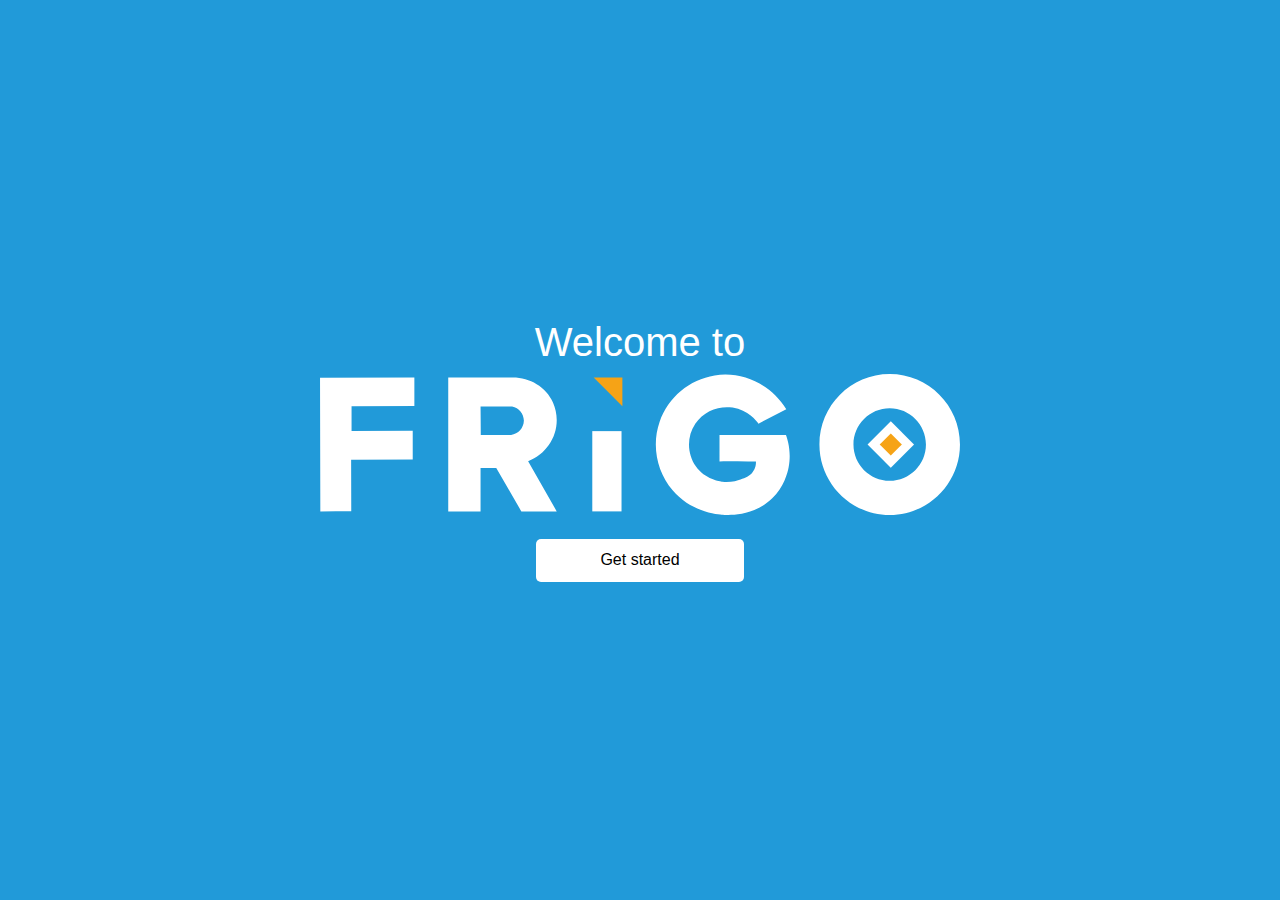
<file: index.html>
<!DOCTYPE html>
<html lang="en">
<head>
    <meta charset="UTF-8">
    <meta http-equiv="X-UA-Compatible" content="IE=edge">
    <meta name="viewport" content="width=device-width, initial-scale=1.0">
    <title>Document</title>
    <link rel="stylesheet" href="css/bootstrap.min.css">
    <script defer="" src="js/jquery-3.5.1.min.js"></script>
    <script defer="" src="js/bootstrap.min.js"></script>
    <script defer="" src="js/main.js"></script>
    <link rel="stylesheet" href="css/style.css">
</head>
<body class="index">
    <h1 class="text-center text-white">Welcome to</h1>
    <img src="./assets/logo.svg" class="w-50 mx-auto "/>
    <button class="btn mt-4 bg-white text-dark border-0 "><a  class="text-decoration-none" href="./home.html">Get started</a></button>
    <script src="https://s3-us-west-2.amazonaws.com/s.cdpn.io/16327/gsap-latest-beta.min.js"></script>
    <script>
        gsap.from('body',{opacity:0,duration: 0.5, y:-1000})
    </script>
</body>
</html>
</file>
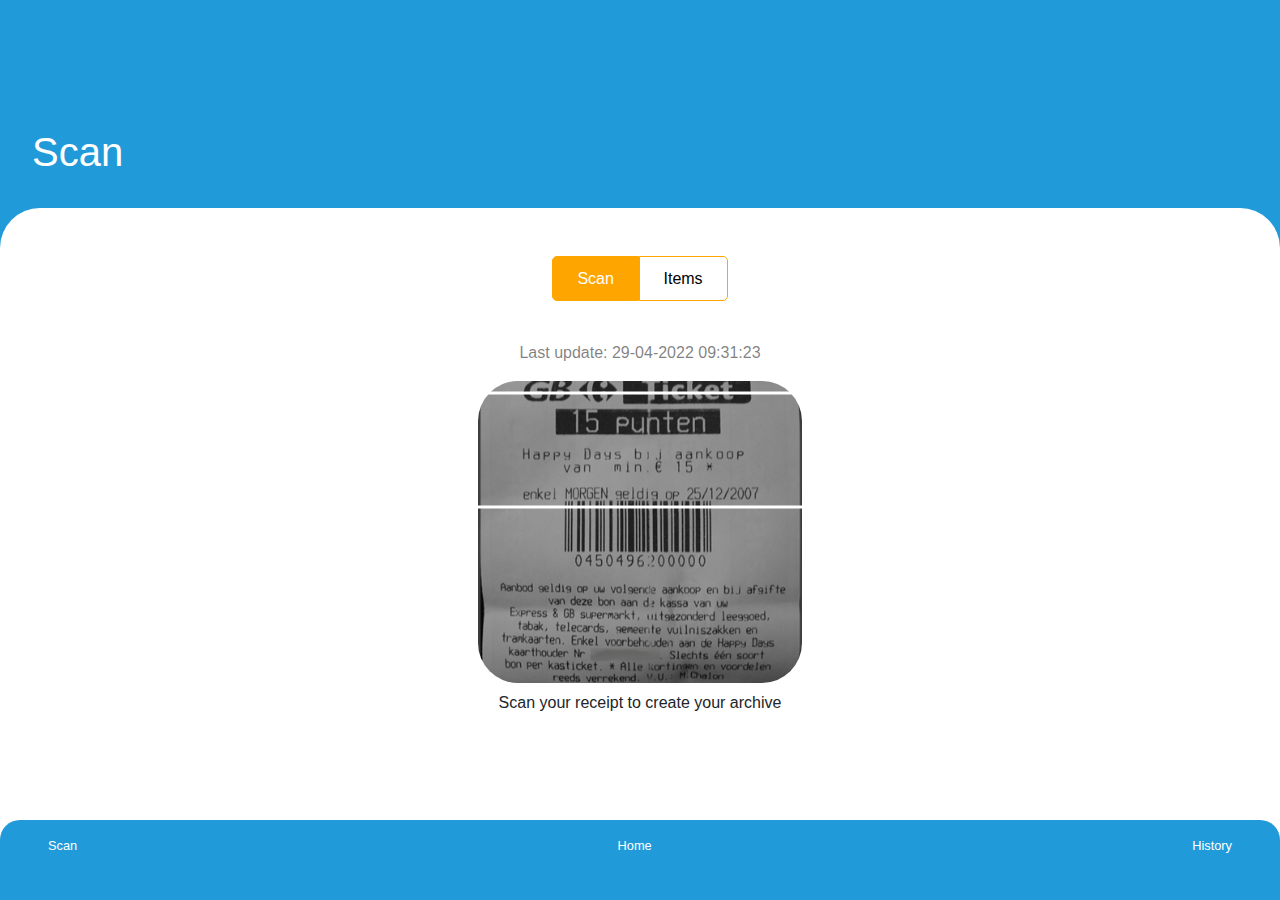
<file: barcode1.html>
<!DOCTYPE html>
<html lang="en">
<head>
    <meta charset="UTF-8">
    <meta http-equiv="X-UA-Compatible" content="IE=edge">
    <meta name="viewport" content="width=device-width, initial-scale=1.0">
    <title>FRIGO - Scan</title>
    <link rel="stylesheet" href="css/bootstrap.min.css">
    <script defer="" src="js/jquery-3.5.1.min.js"></script>
    <script defer="" src="js/bootstrap.min.js"></script>
    <script defer="" src="js/main.js"></script>
    <link rel="stylesheet" href="css/style.css">
    <link rel="stylesheet" href="https://use.fontawesome.com/releases/v5.7.0/css/all.css" integrity="sha384-lZN37f5QGtY3VHgisS14W3ExzMWZxybE1SJSEsQp9S+oqd12jhcu+A56Ebc1zFSJ" crossorigin="anonymous">
</head>
    <body>
    <h1 class="header_title">Scan</h1>
    <div class="box">
    <div class="d-flex justify-content-center flex-row">
        <ul class="mt-5">
            <li><button class="choise">Scan</button></li>
            <li><button class="choise2"><a class="text-decoration-none" href="./barcode2.html">Items</a></button></li>
        </ul>
    </div>
    <p class="text-black-50 mt-4 rechthoek_scan text-center">Last update: 29-04-2022 09:31:23</p>
    <div class="d-flex justify-content-center">
        <svg class="rechthoek" xmlns="http://www.w3.org/2000/svg" xmlns:xlink="http://www.w3.org/1999/xlink" width="324" height="302" viewBox="0 0 324 302">
            <defs>
              <pattern id="pattern" width="1" height="1" viewBox="0 19.1 324 302">
                <image preserveAspectRatio="xMidYMid slice" width="324" height="340.2" xlink:href="[data-uri]"/>
              </pattern>
            </defs>
            <rect id="bonnetje" width="324" height="302" rx="40" fill="url(#pattern)"/>
          </svg>
    </div>
      <p class="text-center mt-2">Scan your receipt to create your archive</p>
    </div>
    <div class="navigator">
        <ul class="d-flex justify-content-between mx-5 test">
            <center><li class=""><a href="" class="text-decoration-none text-white "><i class="fas fa-barcode fa-2x icons_nav active_nav"></i>Scan</a></li></center>
            <center><li class=""><a href="./home.html" class="text-decoration-none text-white"><i class="fas fa-home fa-2x icons_nav"></i>Home</a></li></center>
            <center><li class=""><a href="./tickethistory.html" class="text-decoration-none text-white"><i class="fas fa-history fa-2x icons_nav"></i>History</a></li></center>
        </ul>
    </div>
    <script src="https://s3-us-west-2.amazonaws.com/s.cdpn.io/16327/gsap-latest-beta.min.js"></script>
    <script>
        gsap.from('body',{opacity:0,duration: 0.5, y:-1000})
    </script>
</body>
</html>
</file>
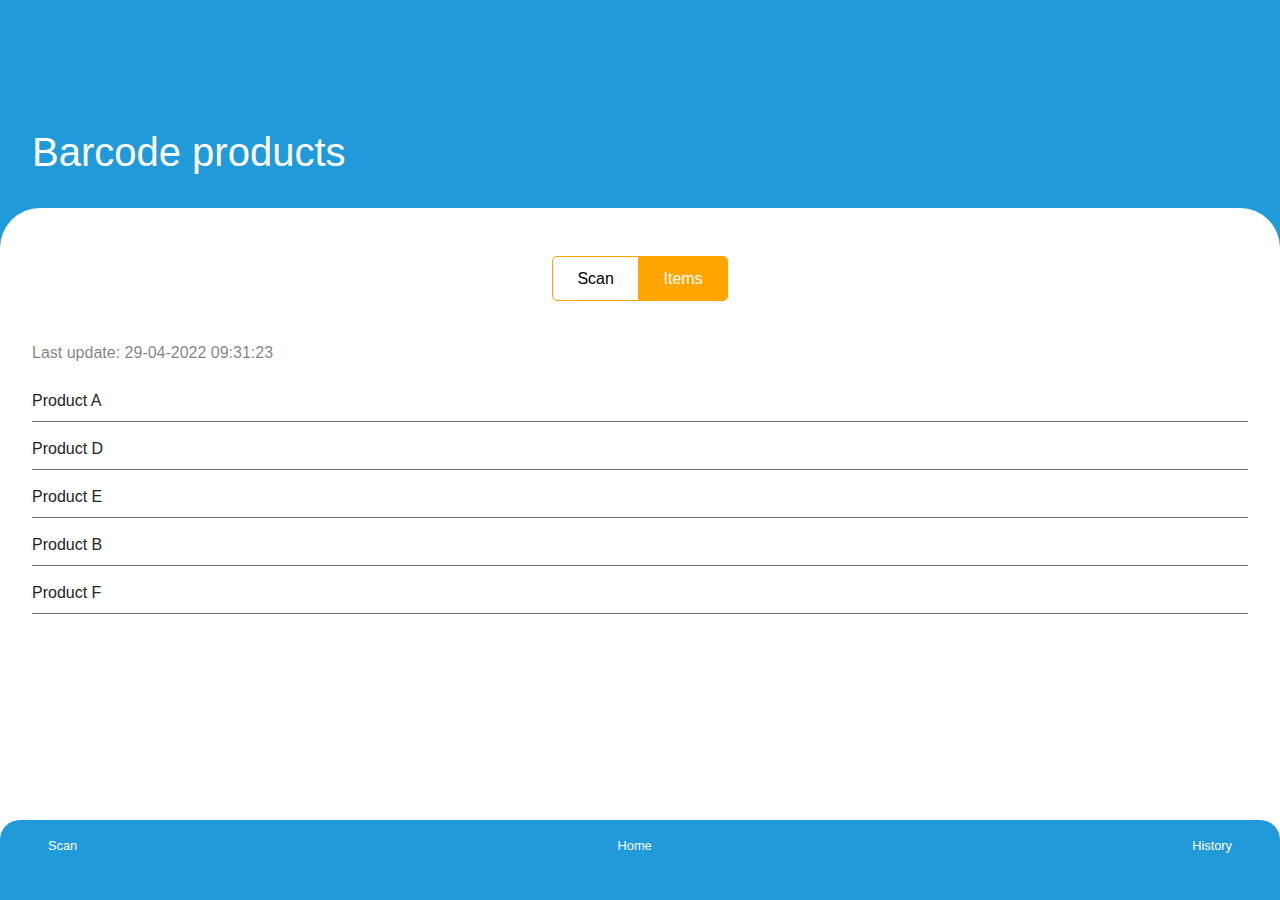
<file: barcode2.html>
<!DOCTYPE html>
<html lang="en">
<head>
    <meta charset="UTF-8">
    <meta http-equiv="X-UA-Compatible" content="IE=edge">
    <meta name="viewport" content="width=device-width, initial-scale=1.0">
    <title>FRIGO - Ticket history</title>
    <link rel="stylesheet" href="css/bootstrap.min.css">
    <script defer="" src="js/jquery-3.5.1.min.js"></script>
    <script defer="" src="js/bootstrap.min.js"></script>
    <script defer="" src="js/main.js"></script>
    <link rel="stylesheet" href="css/style.css">
    <link rel="stylesheet" href="https://use.fontawesome.com/releases/v5.7.0/css/all.css" integrity="sha384-lZN37f5QGtY3VHgisS14W3ExzMWZxybE1SJSEsQp9S+oqd12jhcu+A56Ebc1zFSJ" crossorigin="anonymous">
</head>
    <body>
    <h1 class="header_title">Barcode products</h1>
    <div class="box">
        <div class="d-flex justify-content-center flex-row">
            <ul class="mt-5">
                <li><button class="choise3"><a href="./barcode1.html" class="text-decoration-none">Scan</a></button></li>
                <li><button class="choise4">Items</button></li>
            </ul>
        </div>
        <p class="text-black-50 mt-4">Last update: 29-04-2022 09:31:23</p>
     <ul class="history mt-4">
        <li>
            Product A
            <span class><i class="fas fa-check-circle text-success"></i></span>
        </li>
        <li>
            Product D
            <span class><i class="fas fa-check-circle text-success"></i></span>
        </li>
        <li>
            Product E
            <span class><i class="fas fa-check-circle text-success"></i></span>
        </li>
        <li>
            Product B
            <span class><i class="fas fa-check-circle text-success"></i></span>
        </li>
        <li>
            Product F
            <span class><i class="fas fa-check-circle text-success"></i></span>
        </li>
        
    </ul>

    </div>
    <div class="navigator">
        <ul class="d-flex justify-content-between mx-5 test">
            <center><li class=""><a href="" class="text-decoration-none text-white "><i class="fas fa-barcode fa-2x icons_nav active_nav"></i>Scan</a></li></center>
            <center><li class=""><a href="./home.html" class="text-decoration-none text-white"><i class="fas fa-home fa-2x icons_nav"></i>Home</a></li></center>
            <center><li class=""><a href="./tickethistory.html" class="text-decoration-none text-white"><i class="fas fa-history fa-2x icons_nav"></i>History</a></li></center>
        </ul>
    </div>
    <script src="https://s3-us-west-2.amazonaws.com/s.cdpn.io/16327/gsap-latest-beta.min.js"></script>
    <script>
        gsap.from('body',{opacity:0,duration: 0.5, y:-1000})
    </script>
</body>
</html>
</file>
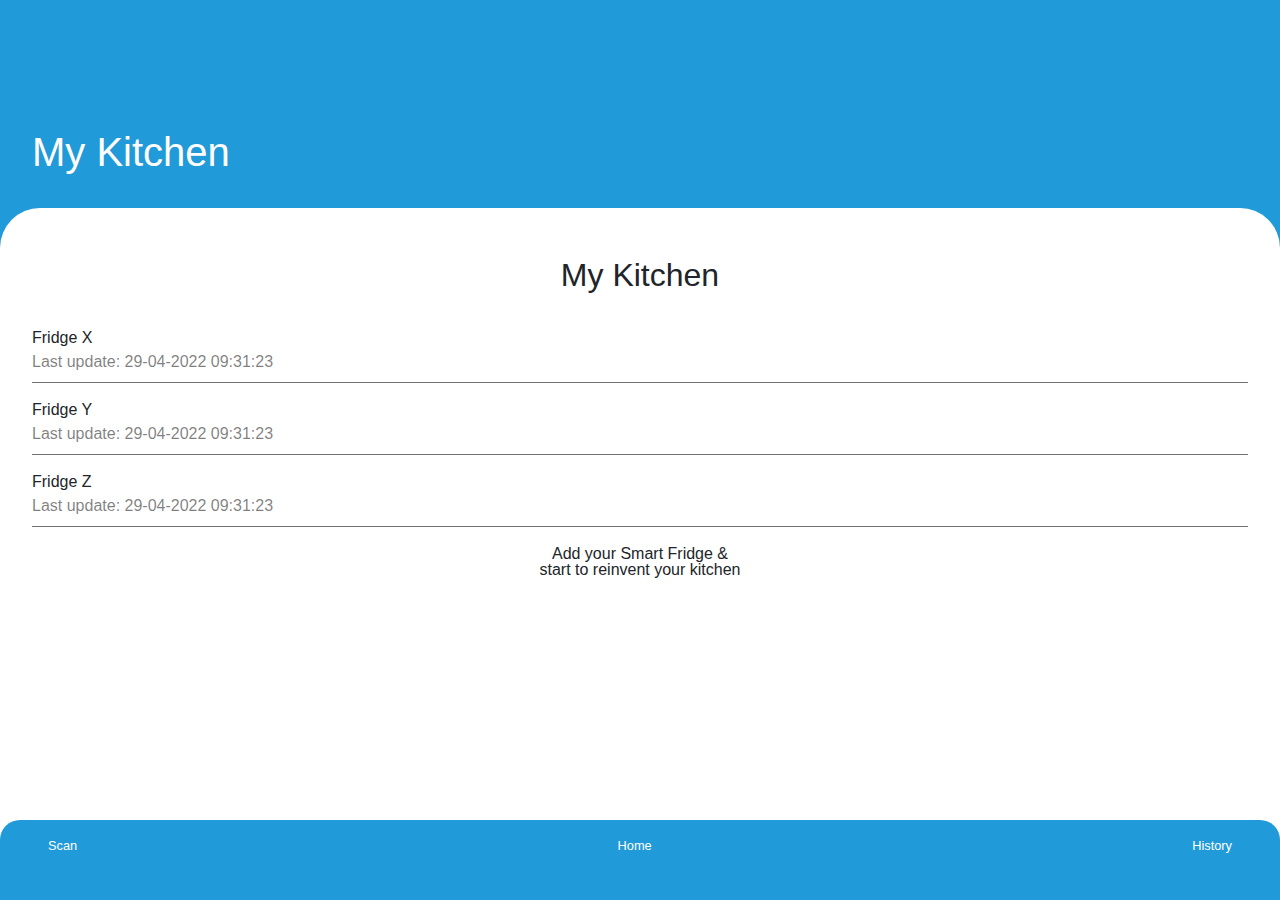
<file: home.html>
<!DOCTYPE html>
<html lang="en">
<head>
    <meta charset="UTF-8">
    <meta http-equiv="X-UA-Compatible" content="IE=edge">
    <meta name="viewport" content="width=device-width, initial-scale=1.0">
    <title>FRIGO - Ticket history</title>
    <link rel="stylesheet" href="css/bootstrap.min.css">
    <script defer="" src="js/jquery-3.5.1.min.js"></script>
    <script defer="" src="js/bootstrap.min.js"></script>
    <script defer="" src="js/main.js"></script>
    <link rel="stylesheet" href="css/style.css">
    <link rel="stylesheet" href="https://use.fontawesome.com/releases/v5.7.0/css/all.css" integrity="sha384-lZN37f5QGtY3VHgisS14W3ExzMWZxybE1SJSEsQp9S+oqd12jhcu+A56Ebc1zFSJ" crossorigin="anonymous">
</head>
    <body>
    <h1 class="header_title">My Kitchen</h1>
    <div class="box">
    <div class="d-flex justify-content-center flex-row">
        <h1 class="mt-5 body_title">My Kitchen</h1>
    </div>
     <ul class="history mt-4">
        <li>
            Fridge X
            <p class="text-black-50 f">Last update: 29-04-2022 09:31:23</p>
            <a href="./products1.html"><i class="fas fa-arrow-circle-right icon_list"></i></a>
        </li>
        <li>
            Fridge Y
            <p class="text-black-50 f">Last update: 29-04-2022 09:31:23</p>
            <a href="./products1.html"><i class="fas fa-arrow-circle-right icon_list"></i></a>
        </li>
        <li>
            Fridge Z
            <p class="text-black-50 f">Last update: 29-04-2022 09:31:23</p>
            <a href="./products1.html"><i class="fas fa-arrow-circle-right icon_list"></i></a>
        </li>
    </ul>
    <div class="text-center">
        <a href="./settings1.html"><i class="fas fa-plus-circle add_button"></i></a>
        <p class="mt-3">Add your Smart Fridge & </p>
        <p class="mt-n4">start to reinvent your kitchen</p>
    </div>
    </div>
    <div class="navigator">
        <ul class="d-flex justify-content-between mx-5 test">
            <center><li class=""><a class="text-decoration-none text-white" href="./barcode1.html"><i class="fas fa-barcode fa-2x icons_nav"></i>Scan</a></li></center>
            <center><li class=""><a></a><i class="fas fa-home fa-2x icons_nav active_nav"></i>Home</li></center>
            <center><li class=""><a class="text-decoration-none text-white" href="./tickethistory.html"><i class="fas fa-history fa-2x icons_nav"></i>History</a></li></center>
        </ul>
    </div>
    <script src="https://s3-us-west-2.amazonaws.com/s.cdpn.io/16327/gsap-latest-beta.min.js"></script>
    <script>
        gsap.from('body',{opacity:0,duration: 0.5, y:-1000})
    </script>
</body>
</html>
</file>
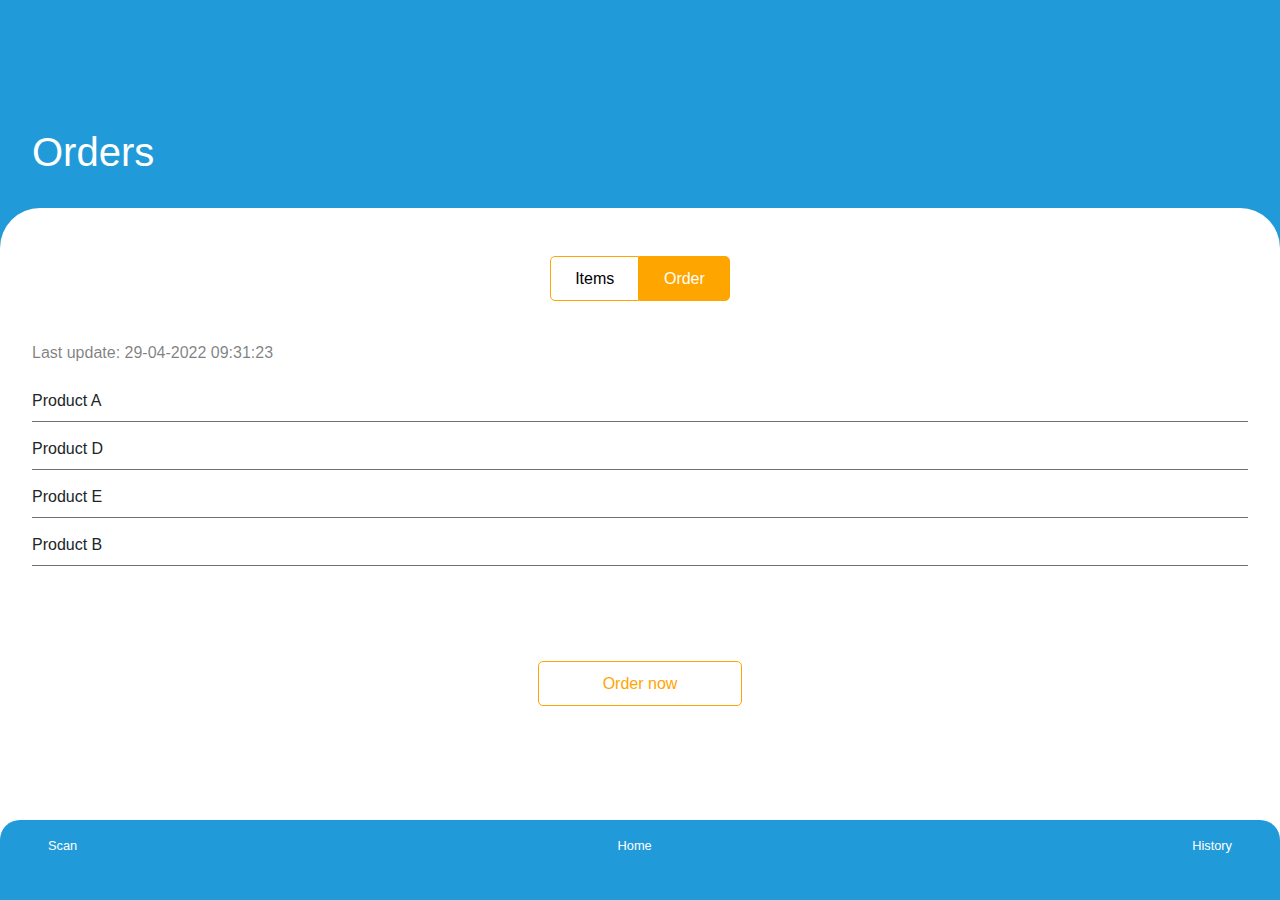
<file: order.html>
<!DOCTYPE html>
<html lang="en">
<head>
    <meta charset="UTF-8">
    <meta http-equiv="X-UA-Compatible" content="IE=edge">
    <meta name="viewport" content="width=device-width, initial-scale=1.0">
    <title>FRIGO - Orders</title>
    <link rel="stylesheet" href="css/bootstrap.min.css">
    <script defer="" src="js/jquery-3.5.1.min.js"></script>
    <script defer="" src="js/bootstrap.min.js"></script>
    <script defer="" src="js/main.js"></script>
    <link rel="stylesheet" href="css/style.css">
    <link rel="stylesheet" href="https://use.fontawesome.com/releases/v5.7.0/css/all.css" integrity="sha384-lZN37f5QGtY3VHgisS14W3ExzMWZxybE1SJSEsQp9S+oqd12jhcu+A56Ebc1zFSJ" crossorigin="anonymous">
</head>
    <body>
    <h1 class="header_title">Orders</h1>
    <div class="box">
        <div class="d-flex justify-content-center flex-row">
            <ul class="mt-5">
                <li><button class="choise3"><a href="./products2.html" class="text-decoration-none">Items</a></button></li>
                <li><button class="choise4">Order</button></li>
            </ul>
        </div>
        <p class="text-black-50 mt-4">Last update: 29-04-2022 09:31:23</p>
     <ul class="history mt-4">
        <li>
            Product A
            <span class><i class="fas fa-times-circle text-danger"></i></span>
        </li>
        <li>
            Product D
            <span class><i class="fas fa-times-circle text-danger"></i></span>
        </li>
        <li>
            Product E
            <span class><i class="fas fa-times-circle text-danger"></i></span>
        </li>
        <li>
            Product B
            <span class><i class="fas fa-times-circle text-danger"></i></span>
        </li>
    </ul>
    <div class="d-flex justify-content-center">
        <button class="btn">Order now</button>
    </div>

    </div>
    <div class="navigator">
        <ul class="d-flex justify-content-between mx-5 test">
            <center><li class=""><a class="text-decoration-none text-white" href="./barcode1.html"><i class="fas fa-barcode fa-2x icons_nav"></i>Scan</a></li></center>
            <center><li class=""><a></a><i class="fas fa-home fa-2x icons_nav active_nav"></i>Home</li></center>
            <center><li class=""><a class="text-decoration-none text-white" href="./tickethistory.html"><i class="fas fa-history fa-2x icons_nav"></i>History</a></li></center>
        </ul>
    </div>
    <script src="https://s3-us-west-2.amazonaws.com/s.cdpn.io/16327/gsap-latest-beta.min.js"></script>
    <script>
        gsap.from('body',{opacity:0,duration: 0.5, y:-1000})
    </script>
</body>
</html>
</file>
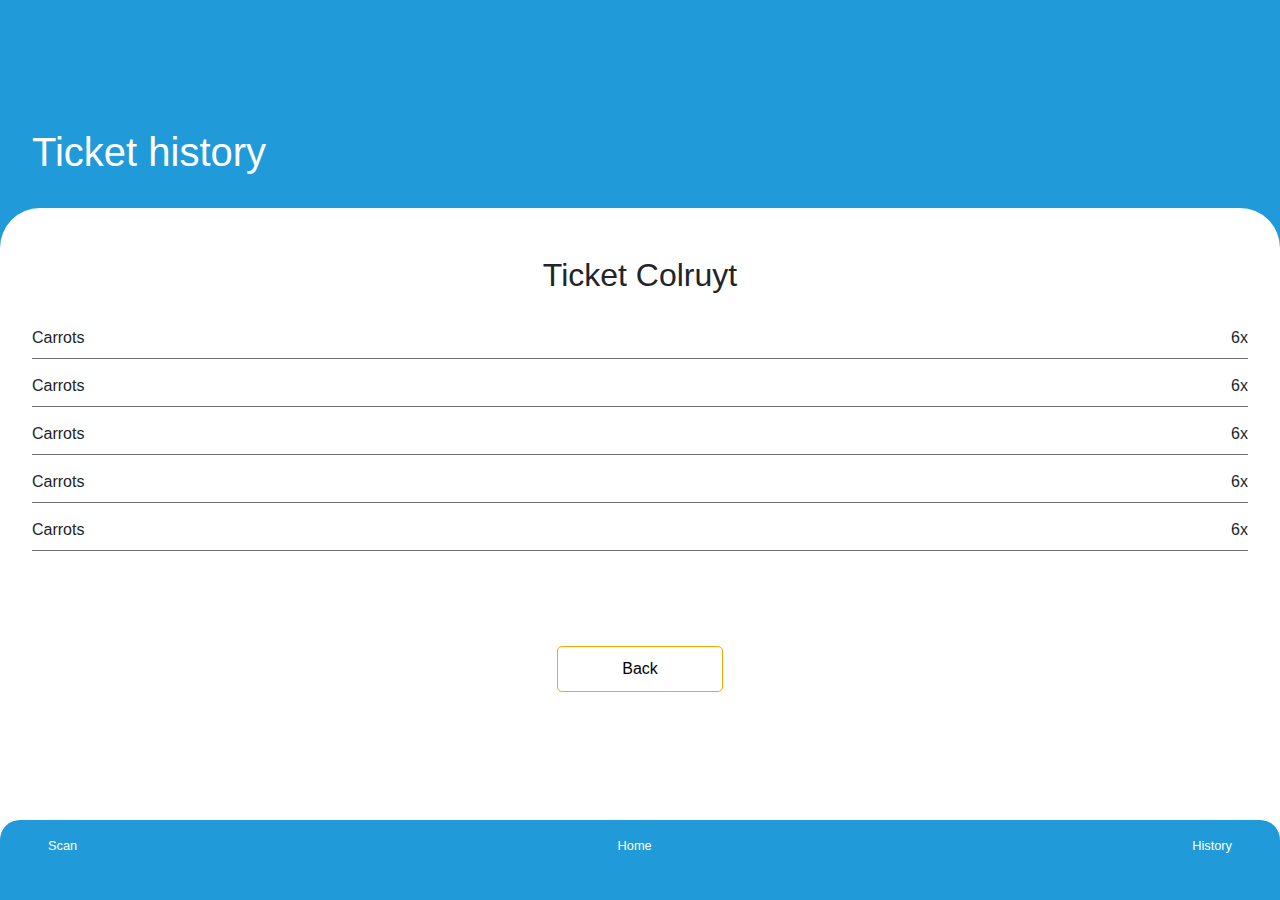
<file: producthistory.html>
<!DOCTYPE html>
<html lang="en">
<head>
    <meta charset="UTF-8">
    <meta http-equiv="X-UA-Compatible" content="IE=edge">
    <meta name="viewport" content="width=device-width, initial-scale=1.0">
    <title>FRIGO - Ticket history</title>
    <link rel="stylesheet" href="css/bootstrap.min.css">
    <script defer="" src="js/jquery-3.5.1.min.js"></script>
    <script defer="" src="js/bootstrap.min.js"></script>
    <script defer="" src="js/main.js"></script>
    <link rel="stylesheet" href="css/style.css">
    <link rel="stylesheet" href="https://use.fontawesome.com/releases/v5.7.0/css/all.css" integrity="sha384-lZN37f5QGtY3VHgisS14W3ExzMWZxybE1SJSEsQp9S+oqd12jhcu+A56Ebc1zFSJ" crossorigin="anonymous">
</head>
    <body>
    <h1 class="header_title">Ticket history</h1>
    <div class="box">
    <div class="d-flex justify-content-center flex-row">
        <h1 class="mt-5 body_title">Ticket Colruyt</h1>
    </div>
     <ul class="history mt-4">
        <li>
            Carrots
            <span class>6x</span>
        </li>
        <li>
            Carrots
            <span class>6x</span>
        </li>
        <li>
            Carrots
            <span class>6x</span>
        </li>
        <li>
            Carrots
            <span class>6x</span>
        </li>
        <li>
            Carrots
            <span class>6x</span>
        </li>
        <div class="d-flex justify-content-center">
            <button class="btn"><a class="text-decoration-none" href="./tickethistory.html">Back</a></button>
        </div>
        
    </ul>

    </div>
    <div class="navigator">
        <ul class="d-flex justify-content-between mx-5 test">
            <center><li class=""><a class="text-decoration-none text-white" href="./barcode1.html"><i class="fas fa-barcode fa-2x icons_nav "></i>Scan</a></li></center>
            <center><li class=""><a class="text-decoration-none text-white" href="./home.html"><i class="fas fa-home fa-2x icons_nav"></i>Home</a></li></center>
            <center><li class=""><a class="text-decoration-none text-white" href="./tickethistory.html"><i class="fas fa-history fa-2x icons_nav  active_nav"></i>History</a></li></center>
        
        </ul>
    </div>
    <script src="https://s3-us-west-2.amazonaws.com/s.cdpn.io/16327/gsap-latest-beta.min.js"></script>
    <script>
        gsap.from('body',{opacity:0,duration: 0.5, y:-1000})
    </script>
</body>
</html>
</file>
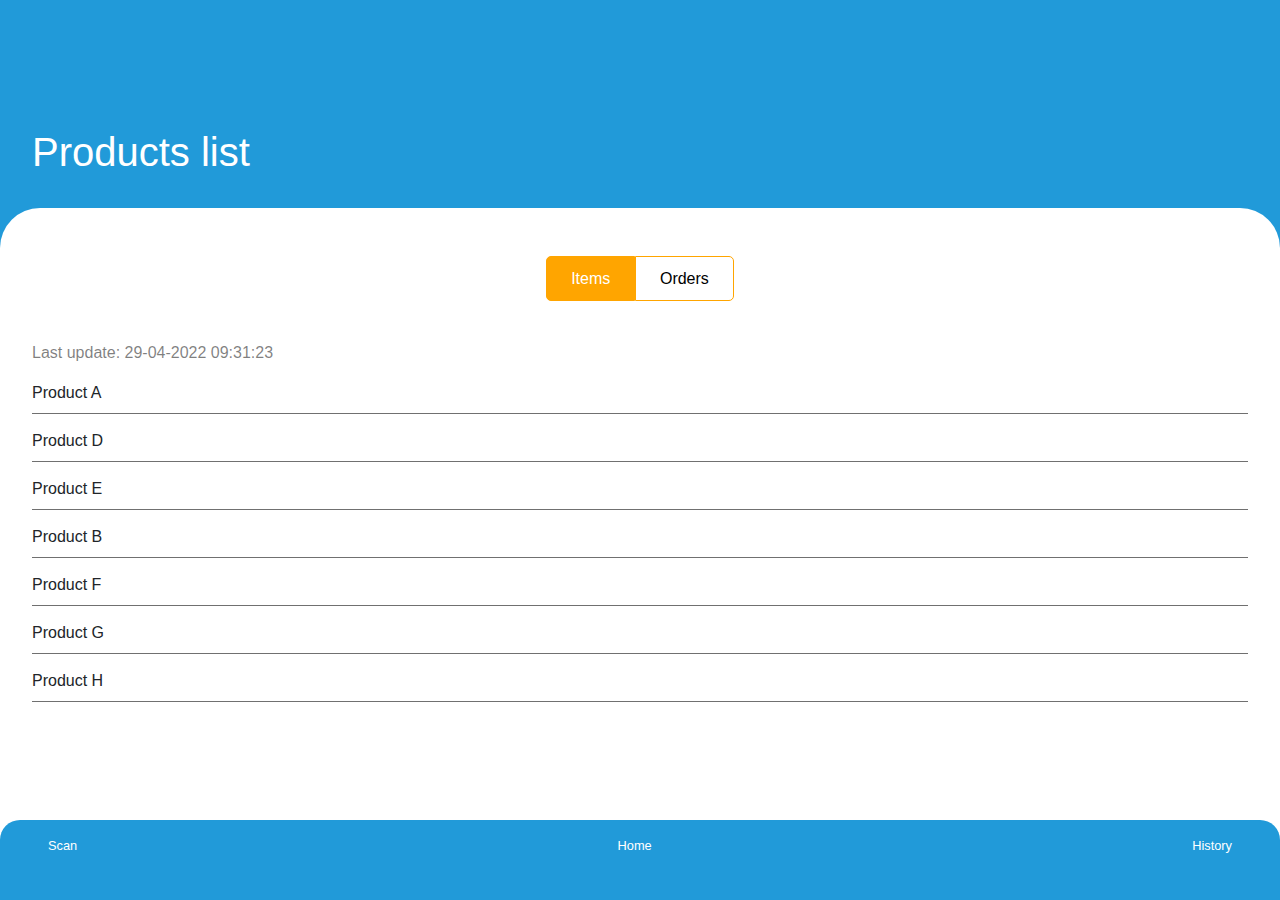
<file: products2.html>
<!DOCTYPE html>
<html lang="en">
<head>
    <meta charset="UTF-8">
    <meta http-equiv="X-UA-Compatible" content="IE=edge">
    <meta name="viewport" content="width=device-width, initial-scale=1.0">
    <title>FRIGO - Product List</title>
    <link rel="stylesheet" href="css/bootstrap.min.css">
    <script defer="" src="js/jquery-3.5.1.min.js"></script>
    <script defer="" src="js/bootstrap.min.js"></script>
    <script defer="" src="js/main.js"></script>
    <link rel="stylesheet" href="css/style.css">
    <link rel="stylesheet" href="https://use.fontawesome.com/releases/v5.7.0/css/all.css" integrity="sha384-lZN37f5QGtY3VHgisS14W3ExzMWZxybE1SJSEsQp9S+oqd12jhcu+A56Ebc1zFSJ" crossorigin="anonymous">
</head>
    <body>
    <h1 class="header_title">Products list</h1>
    <div class="box">
    <div class="d-flex justify-content-center flex-row">
        <ul class="mt-5">
            <li><button class="choise"><a class="text-decoration-none text-white" href="#">Items</a></button></li>
            <li><button class="choise2"><a href="./order.html" class="text-decoration-none">Orders</a></button></li>
        </ul>
    </div>
    <p class="text-black-50 mt-4">Last update: 29-04-2022 09:31:23</p>
    <ul class="history">
        <li>
            Product A
            <span class><i class="fas fa-check-circle text-success"></i></span>
        </li>
        <li>
            Product D
            <span class><i class="fas fa-times-circle text-danger"></i></span>
        </li>
        <li>
            Product E
            <span class><i class="fas fa-check-circle text-success"></i></span>
        </li>
        <li>
            Product B
            <span class><i class="fas fa-check-circle text-success"></i></span>
        </li>
        <li>
            Product F
            <span class><i class="fas fa-times-circle text-danger"></i></span>
        </li>
        <li>
            Product G
            <span class><i class="fas fa-check-circle text-success"></i></span>
        </li>
        <li>
            Product H
            <span class><i class="fas fa-times-circle text-danger"></i></span>
        </li>
    </ul>

    </div>
    <div class="navigator">
        <ul class="d-flex justify-content-between mx-5 test">
            <center><li class=""><a class="text-decoration-none text-white" href="./barcode1.html"><i class="fas fa-barcode fa-2x icons_nav"></i>Scan</a></li></center>
            <center><li class=""><a></a><i class="fas fa-home fa-2x icons_nav active_nav"></i>Home</li></center>
            <center><li class=""><a class="text-decoration-none text-white" href="./tickethistory.html"><i class="fas fa-history fa-2x icons_nav"></i>History</a></li></center>
        </ul>
    </div>
    <script src="https://s3-us-west-2.amazonaws.com/s.cdpn.io/16327/gsap-latest-beta.min.js"></script>
    <script>
        gsap.from('body',{opacity:0,duration: 0.5, y:-1000})
    </script>
</body>
</html>
</file>
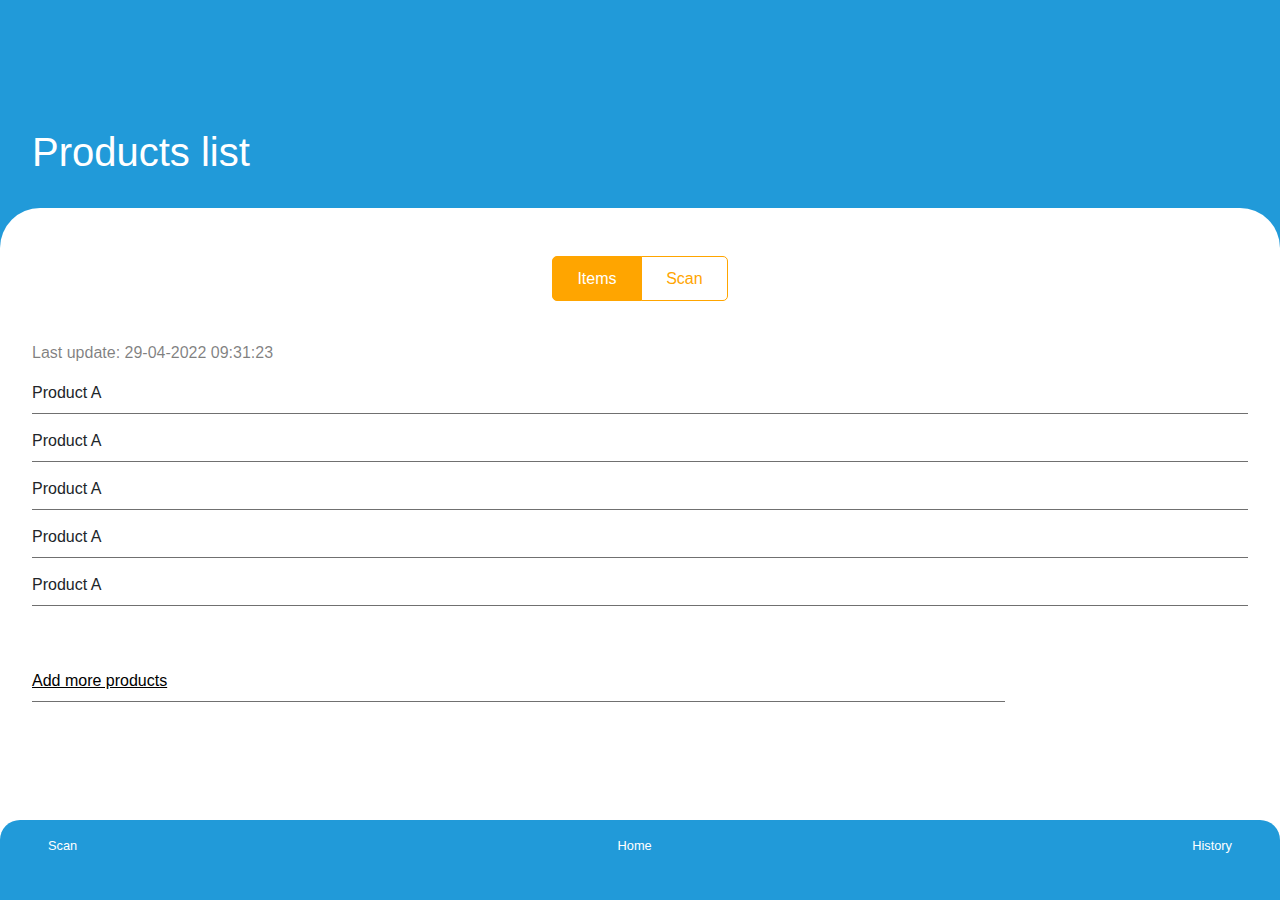
<file: productslist.html>
<!DOCTYPE html>
<html lang="en">
<head>
    <meta charset="UTF-8">
    <meta http-equiv="X-UA-Compatible" content="IE=edge">
    <meta name="viewport" content="width=device-width, initial-scale=1.0">
    <title>FRIGO - Product List</title>
    <link rel="stylesheet" href="css/bootstrap.min.css">
    <script defer="" src="js/jquery-3.5.1.min.js"></script>
    <script defer="" src="js/bootstrap.min.js"></script>
    <script defer="" src="js/main.js"></script>
    <link rel="stylesheet" href="css/style.css">
    <link rel="stylesheet" href="https://use.fontawesome.com/releases/v5.7.0/css/all.css" integrity="sha384-lZN37f5QGtY3VHgisS14W3ExzMWZxybE1SJSEsQp9S+oqd12jhcu+A56Ebc1zFSJ" crossorigin="anonymous">
</head>
    <body>
    <h1 class="header_title">Products list</h1>
    <div class="box">
    <div class="d-flex justify-content-center flex-row">
        <ul class="mt-5">
            <li><button class="choise">Items</button></li>
            <li><button class="choise2">Scan</button></li>
        </ul>
    </div>
    <p class="text-black-50 mt-4">Last update: 29-04-2022 09:31:23</p>
    <ul class="list_products">
        <li>
            Product A
        </li>
        <li>
            Product A
        </li>
        <li>
            Product A
        </li>
        <li>
            Product A
        </li>
        <li>
            Product A
        </li>
        <li>
           <a href="#">Add more products <i class="fas fa-plus-circle fa-2x icon_add"></i></a> 
        </li>
    </ul>

    </div>
    <div class="navigator">
        <ul class="d-flex justify-content-between mx-5 test">
            <center><li class=""><i class="fas fa-barcode fa-2x icons_nav"></i>Scan</li></center>
            <center><li class=""><i class="fas fa-home fa-2x icons_nav"></i>Home</li></center>
            <center><li class=""><i class="fas fa-history fa-2x icons_nav"></i>History</li></center>
        </ul>
    </div>
    <script src="https://s3-us-west-2.amazonaws.com/s.cdpn.io/16327/gsap-latest-beta.min.js"></script>
    <script>
        gsap.from('body',{opacity:0,duration: 0.5, y:-1000})
    </script>
</body>
</html>
</file>
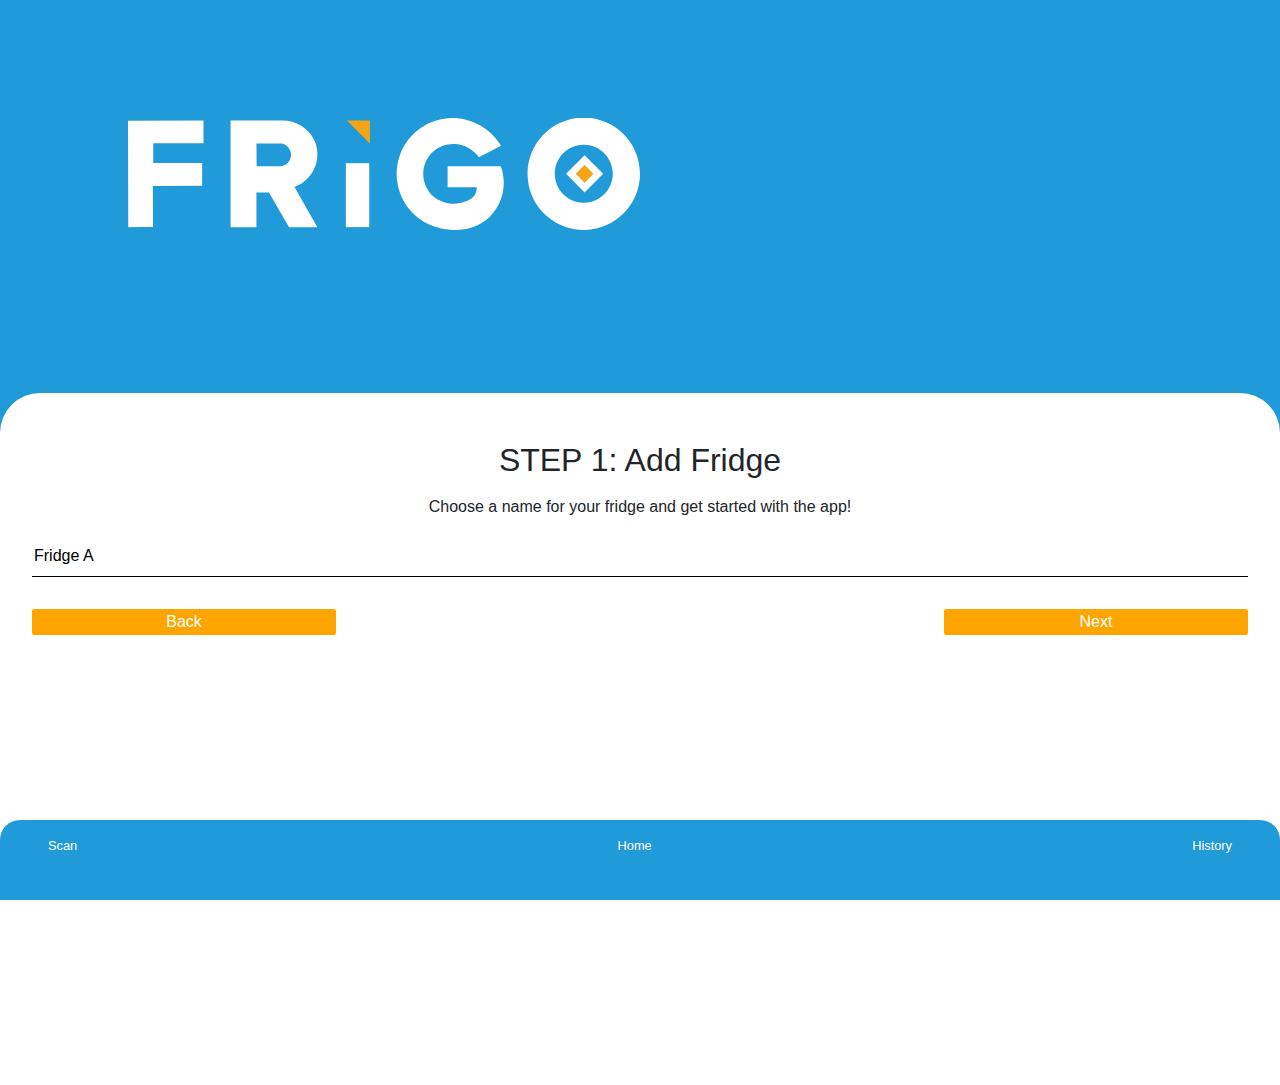
<file: settings1.html>
<!DOCTYPE html>
<html lang="en">
<head>
    <meta charset="UTF-8">
    <meta http-equiv="X-UA-Compatible" content="IE=edge">
    <meta name="viewport" content="width=device-width, initial-scale=1.0">
    <title>FRIGO - Ticket history</title>
    <link rel="stylesheet" href="css/bootstrap.min.css">
    <script defer="" src="js/jquery-3.5.1.min.js"></script>
    <script defer="" src="js/bootstrap.min.js"></script>
    <script defer="" src="js/main.js"></script>
    <link rel="stylesheet" href="css/style.css">
    <link rel="stylesheet" href="https://use.fontawesome.com/releases/v5.7.0/css/all.css" integrity="sha384-lZN37f5QGtY3VHgisS14W3ExzMWZxybE1SJSEsQp9S+oqd12jhcu+A56Ebc1zFSJ" crossorigin="anonymous">
</head>
    <body>
    <img id='logo' src="assets/logo.svg"/>
    <div class="box mt-0">
    <div class="d-flex justify-content-center flex-row">
        <h1 class="mt-5 body_title">STEP 1: Add Fridge</h1>
    </div>
     <p class="text-center px-4 mt-2 mb-4">Choose a name for your fridge
        and get started with the app!</p>
        <form>
            <input type="text" id="fname" name="fname" value="Fridge A"><br><br>
        </form>
        <button class="w-25 stepsbutton mt-2"><a class="text-decoration-none text-white" href="./home.html">Back</a></button>
        <button class="w-25 stepsbutton mt-2 float-right"><a class="text-decoration-none text-white" href="./settings2.html">Next</a></button>
        
          
    </div>
    <div class="navigator">
        <ul class="d-flex justify-content-between mx-5 test">
            <center><li class=""><a class="text-decoration-none text-white" href="./barcode1.html"><i class="fas fa-barcode fa-2x icons_nav"></i>Scan</a></li></center>
            <center><li class=""><a></a><i class="fas fa-home fa-2x icons_nav active_nav"></i>Home</li></center>
            <center><li class=""><a class="text-decoration-none text-white" href="./tickethistory.html"><i class="fas fa-history fa-2x icons_nav"></i>History</a></li></center>
        </ul>
    </div>
    <script src="https://s3-us-west-2.amazonaws.com/s.cdpn.io/16327/gsap-latest-beta.min.js"></script>
    <script>
        gsap.from('body',{opacity:0,duration: 0.5, y:-1000})
    </script>
</body>
</html>
</file>
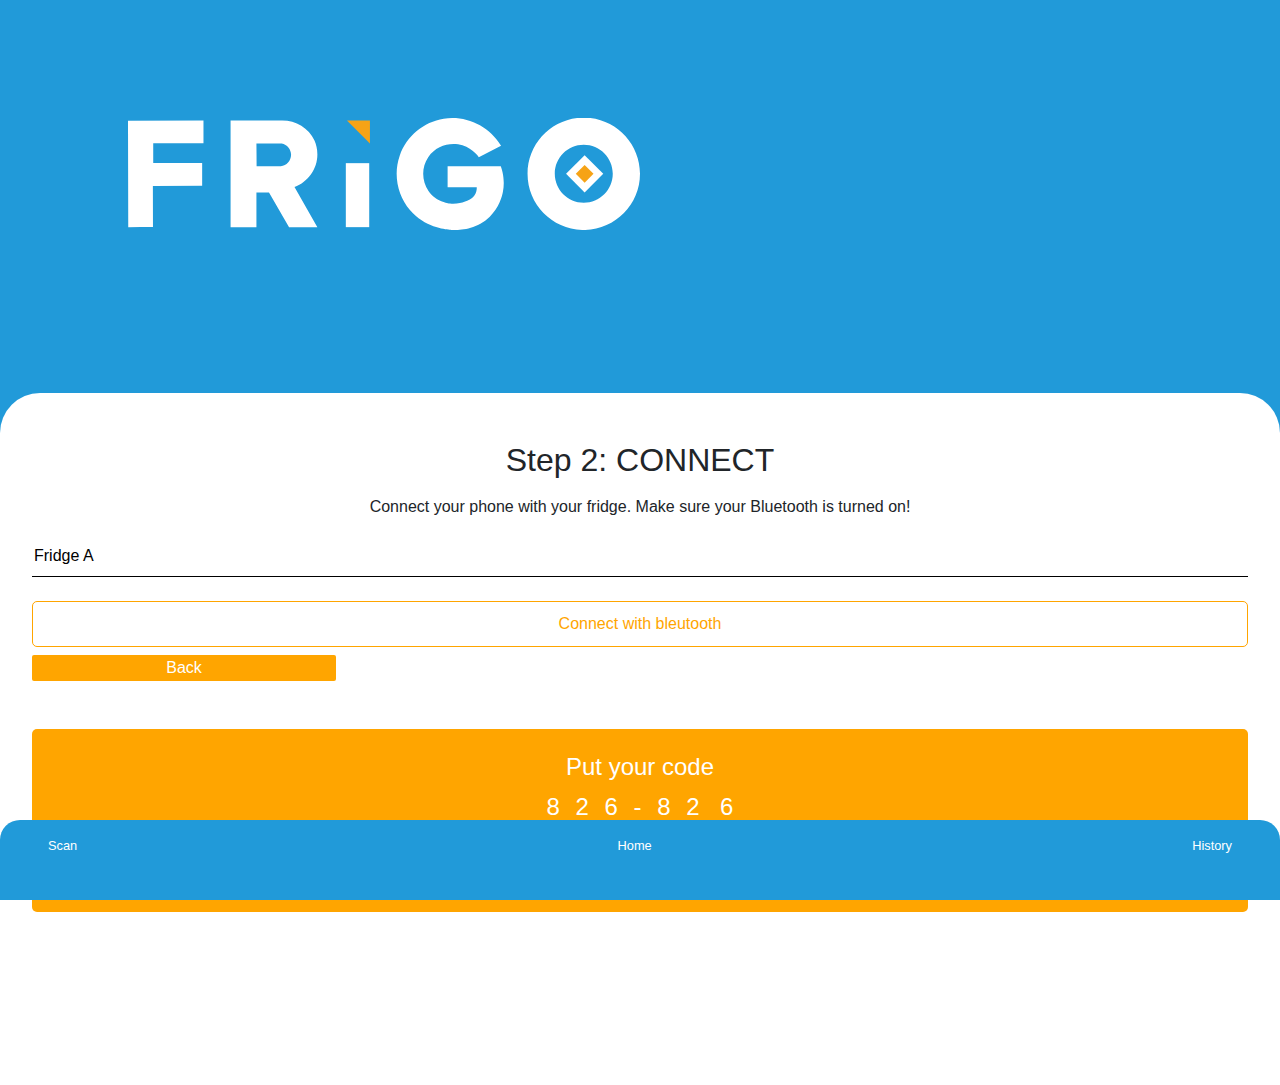
<file: settings2.html>
<!DOCTYPE html>
<html lang="en">
<head>
    <meta charset="UTF-8">
    <meta http-equiv="X-UA-Compatible" content="IE=edge">
    <meta name="viewport" content="width=device-width, initial-scale=1.0">
    <title>FRIGO - Ticket history</title>
    <link rel="stylesheet" href="css/bootstrap.min.css">
    <script defer="" src="js/jquery-3.5.1.min.js"></script>
    <script defer="" src="js/bootstrap.min.js"></script>
    <script defer="" src="js/main.js"></script>
    <link rel="stylesheet" href="css/style.css">
    <link rel="stylesheet" href="https://use.fontawesome.com/releases/v5.7.0/css/all.css" integrity="sha384-lZN37f5QGtY3VHgisS14W3ExzMWZxybE1SJSEsQp9S+oqd12jhcu+A56Ebc1zFSJ" crossorigin="anonymous">
</head>
    <body>
    <img id='logo' src="assets/logo.svg"/>
    <div class="box mt-0">
    <div class="d-flex justify-content-center flex-row">
        <h1 class="mt-5 body_title">Step 2: CONNECT</h1>
    </div>
     <p class="text-center px-4 mt-2 mb-4">Connect your phone with your fridge. 
        Make sure your Bluetooth is turned on!</p>
        <form>
            <input type="text" id="fname" name="fname" value="Fridge A"><br><br>
            <button class="btn mt-0 w-100 connect" onclick="showBox()"><i class="fab fa-bluetooth-b"></i>Connect with bleutooth</button>
          </form>
        <button class="w-25 stepsbutton mt-2"><a class="text-decoration-none text-white" href="./settings1.html">Back </a></button>
        
        <div class="bleutoothbox mt-5" id="test">
            <h2 class="title_bleutooth">Put your code</h2>
            <ul>
                <li>8</li>
                <li>2</li>
                <li>6</li>
                <li>-</li>
                <li>8</li>
                <li>2</li>
                <li>6</li>
            </ul>
            <hr>
            <button class="btn"><a class="text-decoration-none text-white" href="./products1.html">CONNECT</a></button>
        </div>
          
    </div>
    <div class="navigator">
        <ul class="d-flex justify-content-between mx-5 test">
            <center><li class=""><a class="text-decoration-none text-white" href="./barcode1.html"><i class="fas fa-barcode fa-2x icons_nav"></i>Scan</a></li></center>
            <center><li class=""><a></a><i class="fas fa-home fa-2x icons_nav active_nav"></i>Home</li></center>
            <center><li class=""><a class="text-decoration-none text-white" href="./tickethistory.html"><i class="fas fa-history fa-2x icons_nav"></i>History</a></li></center>
        </ul>
    </div>
    <script src="https://s3-us-west-2.amazonaws.com/s.cdpn.io/16327/gsap-latest-beta.min.js"></script>
    <script>
        gsap.from('body',{opacity:0,duration: 0.5, y:-1000})
    </script>
</body>
</html>
</file>
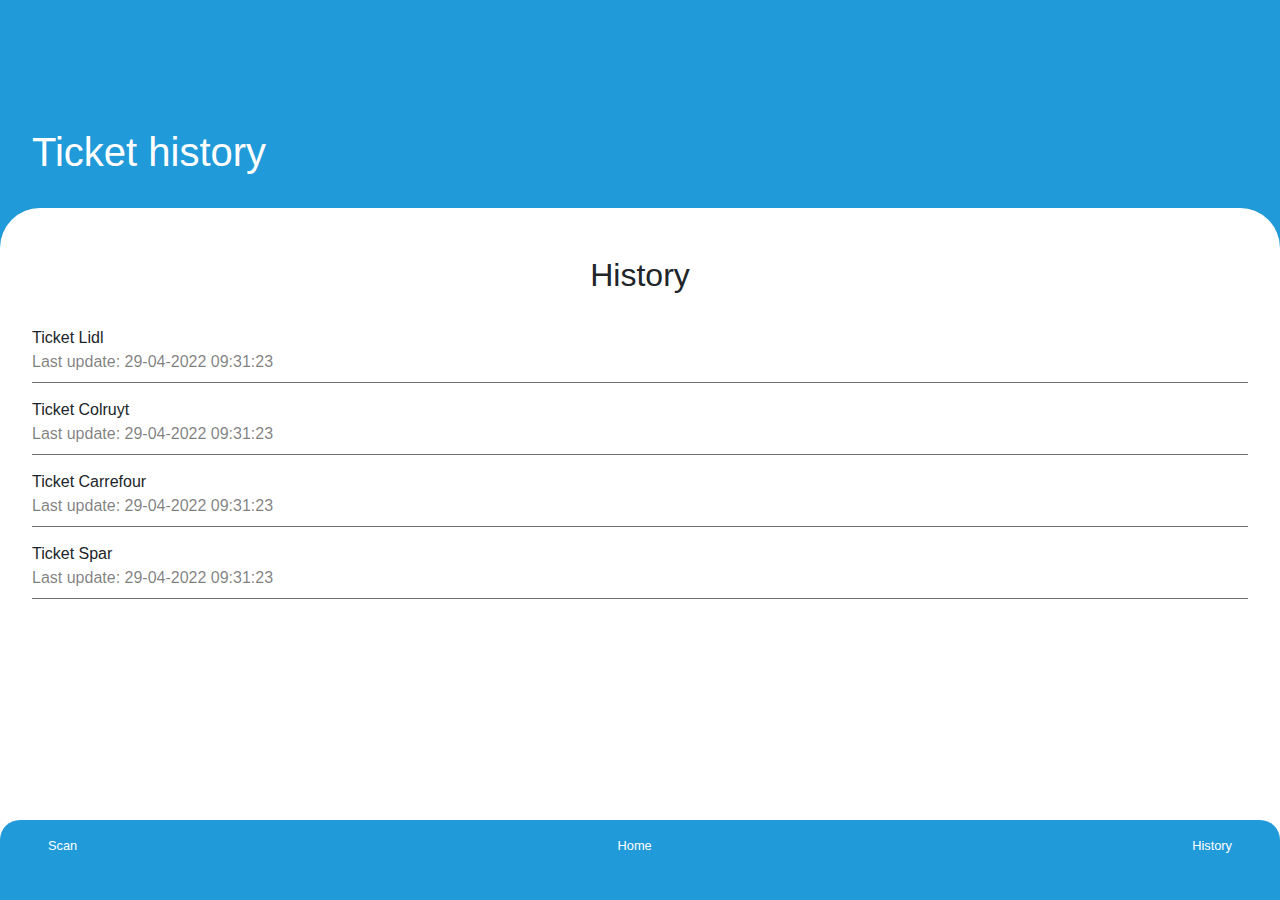
<file: tickethistory.html>
<!DOCTYPE html>
<html lang="en">
<head>
    <meta charset="UTF-8">
    <meta http-equiv="X-UA-Compatible" content="IE=edge">
    <meta name="viewport" content="width=device-width, initial-scale=1.0">
    <title>FRIGO - Ticket history</title>
    <link rel="stylesheet" href="css/bootstrap.min.css">
    <script defer="" src="js/jquery-3.5.1.min.js"></script>
    <script defer="" src="js/bootstrap.min.js"></script>
    <script defer="" src="js/main.js"></script>
    <link rel="stylesheet" href="css/style.css">
    <link rel="stylesheet" href="https://use.fontawesome.com/releases/v5.7.0/css/all.css" integrity="sha384-lZN37f5QGtY3VHgisS14W3ExzMWZxybE1SJSEsQp9S+oqd12jhcu+A56Ebc1zFSJ" crossorigin="anonymous">
</head>
    <body>
    <h1 class="header_title">Ticket history</h1>
    <div class="box">
    <div class="d-flex justify-content-center flex-row">
        <h1 class="mt-5 body_title">History</h1>
    </div>
     <ul class="history mt-4">
        <li>
            Ticket Lidl
            <p class="text-black-50 f">Last update: 29-04-2022 09:31:23</p>
            <a href="./producthistory.html"><i class="fas fa-arrow-circle-right icon_list"></i></a>
        </li>
        <li>
            Ticket Colruyt
            <p class="text-black-50 f">Last update: 29-04-2022 09:31:23</p>
            <a href="./producthistory.html"><i class="fas fa-arrow-circle-right icon_list"></i></a>
        </li>
        <li>
            Ticket Carrefour
            <p class="text-black-50 f">Last update: 29-04-2022 09:31:23</p>
            <a href="./producthistory.html"><i class="fas fa-arrow-circle-right icon_list"></i></a>
        </li>
        <li>
            Ticket Spar
            <p class="text-black-50 f">Last update: 29-04-2022 09:31:23</p>
            <a href="./producthistory.html"><i class="fas fa-arrow-circle-right icon_list"></i></a>
        </li>
    </ul>

    </div>
    <div class="navigator">
        <ul class="d-flex justify-content-between mx-5 test">
            <center><li class=""><a class="text-decoration-none text-white" href="./barcode1.html"><i class="fas fa-barcode fa-2x icons_nav "></i>Scan</a></li></center>
            <center><li class=""><a class="text-decoration-none text-white" href="./home.html"><i class="fas fa-home fa-2x icons_nav"></i>Home</a></li></center>
            <center><li class=""><a class="text-decoration-none text-white" href="./tickethistory.html"><i class="fas fa-history fa-2x icons_nav  active_nav"></i>History</a></li></center>
        
        </ul>
    </div>
    <script src="https://s3-us-west-2.amazonaws.com/s.cdpn.io/16327/gsap-latest-beta.min.js"></script>
    <script>
        gsap.from('body',{opacity:0,duration: 0.5, y:-1000})
    </script>
</body>
</html>
</file>
<file: css/style.css>
* {
    box-sizing: border-box;
}

body{
    background-color: #219AD9;
    width: 100vw;
    font-family: Forma DJR Micro, sans-serif;
    font-weight: 300;
}

.header_title{
    color: white;
    padding-left: 2rem;
    margin-top: 8rem;
    font-weight: 300;
}
.box{
    background-color: white;
    border-top-left-radius: 40px;
    border-top-right-radius: 40px;
    margin-top: 2rem;
    padding-left: 2rem;
    padding-right: 2rem;
    height: calc(100vh - 13rem);
}
ul{
    padding: 0;
}
ul li{
    list-style: none;
    display: inline-block;
}
li + li {
    margin-left: -0.3rem;
}
.choise{
    padding: 0.6rem 1.5rem; 
    border-radius: 5px 0 0 5px;
    font-weight: 300;
    background-color: orange;
    color: white;
    border: 1px solid orange;
}
.choise2{
    padding: 0.6rem 1.5rem; 
    border-radius: 0 5px 5px 0;
    font-weight: 300;
    background-color: white;
    color: orange;
    border: orange 1px solid;
}
.choise3{
    padding: 0.6rem 1.5rem; 
    border-radius: 5px 0 0 5px;
    font-weight: 300;
    color: orange;
    border: orange 1px solid;
    background-color: white;
}
.choise4{
    padding: 0.6rem 1.5rem; 
    border-radius: 0 5px 5px 0;
    font-weight: 300;
    background-color: orange;
    color: white;
    border: 1px solid orange;
}
.list_products li{
    display: block !important;
    margin-left: 0 !important;
    padding-bottom: 0.5rem;
    margin-bottom: 1rem;
    position: relative;
}
.list_products li::before{
    position: absolute;
    content: "";
    width: 100%;
    height: 0.5px;
    background-color: #707070;
    bottom: 0;
    left: 0;
}
.navigator{
    position: fixed;
    bottom: 0;
    height: 80px;
    background-color: #219AD9;
    width: 100%;
    font-size: 0.8rem;
    color: white;
    border-top-left-radius: 20px;
    border-top-right-radius: 20px;
    padding-top: 1rem;
}
.navigator > ul {
    bottom: 0;
}
.list_products > li:last-child{
    margin-top: 4rem;
    position: relative;
}   
.list_products > li:last-child::before{
    width: 80%;
}
.active_nav{
    opacity: 100!important;
}
.icon_add{
    position: absolute;
    right: 0;
    top: 0;
    color: orange;
}
a{
    color: black;
    text-decoration: underline;
}
a:hover{
    text-decoration: underline;
}
.icons_nav{
    display: block;
    width: 100%;
    opacity: 0.8;
}
.body_title{
    font-size: 2rem;
    font-weight: 300;
}
.history p{
    margin-bottom: 0;
}
.history li{
    display: block !important;
    margin-left: 0 !important;
    padding-bottom: 0.5rem;
    margin-bottom: 1rem;
    position: relative;
}
.history li::before{
    position: absolute;
    content: "";
    width: 100%;
    height: 0.5px;
    background-color: #707070;
    bottom: 0;
    left: 0;
}
.icon_list{
    position: absolute;
    top: 25%;
    right: 0;
    transform: scale(2);
    color: orange;
}
.history span{
    position: absolute;
    right:0;
}
.btn{
    padding: 0.6rem 4rem; 
    border-radius: 5px ;
    font-weight: 300;
    background-color: transparent;
    color: orange;
    border: 1px solid orange;
    align-self: center;
    margin-top: 5rem;
}
#logo{
    transform: scale(0.4) translate(-50%,-70%);
    margin-left: 0;
    margin-top: 7rem;
}
#fname{
    border: none;
    border-bottom: 0.5px solid black;
    width: 100%;
    padding-bottom: 0.5rem;
    font-weight: 300;
}
.fa-bluetooth-b{
    margin-left: -2rem;
    margin-right: 2rem;
}
.stepsbutton{
    background-color: transparent;
    font-weight: 300;
    color: white;
    background-color: orange;
    border: none;
    border-radius: 2px;
}
.bleutoothbox{
    background-color: orange;
    border-radius: 5px;
    padding: 1.5rem;
    text-align: center;
    color: white;
}
.title_bleutooth{
    font-size: 1.5rem;
    font-weight: 300;
}
.bleutoothbox ul > li {
    margin-right: 1rem;
    font-size: 1.5rem;
}
.bleutoothbox ul > li:nth-child(7) {
    margin: 0;
}
.bleutoothbox hr{
    margin-top: -1rem;
    margin-left: 3.1rem;
    width: 70%;
    transform: translateX(-5%);
    background-color: white;
    
}
.bleutoothbox .btn{
    color: white !important;
    margin: 0;
    border-color: white;
}
.index{
    display: flex;
    justify-content: center;
    align-items: center;
    flex-direction: column;
    height: 100vh;
}
.add_button{
    transform: scale(3);
    color: orange;
    margin-top: 4rem; 
}
.rechthoek_scan::after{
    position: absolute;
    content: '';
    left: 0;
    top: 50%;
    transform: translate(50%,-50%);
    width: 50%;
    height: 13%;
    border: 3px solid white;
}
@keyframes mymove {
    from {bottom: 0;}
    to {top: 100%}
  }
</file>
